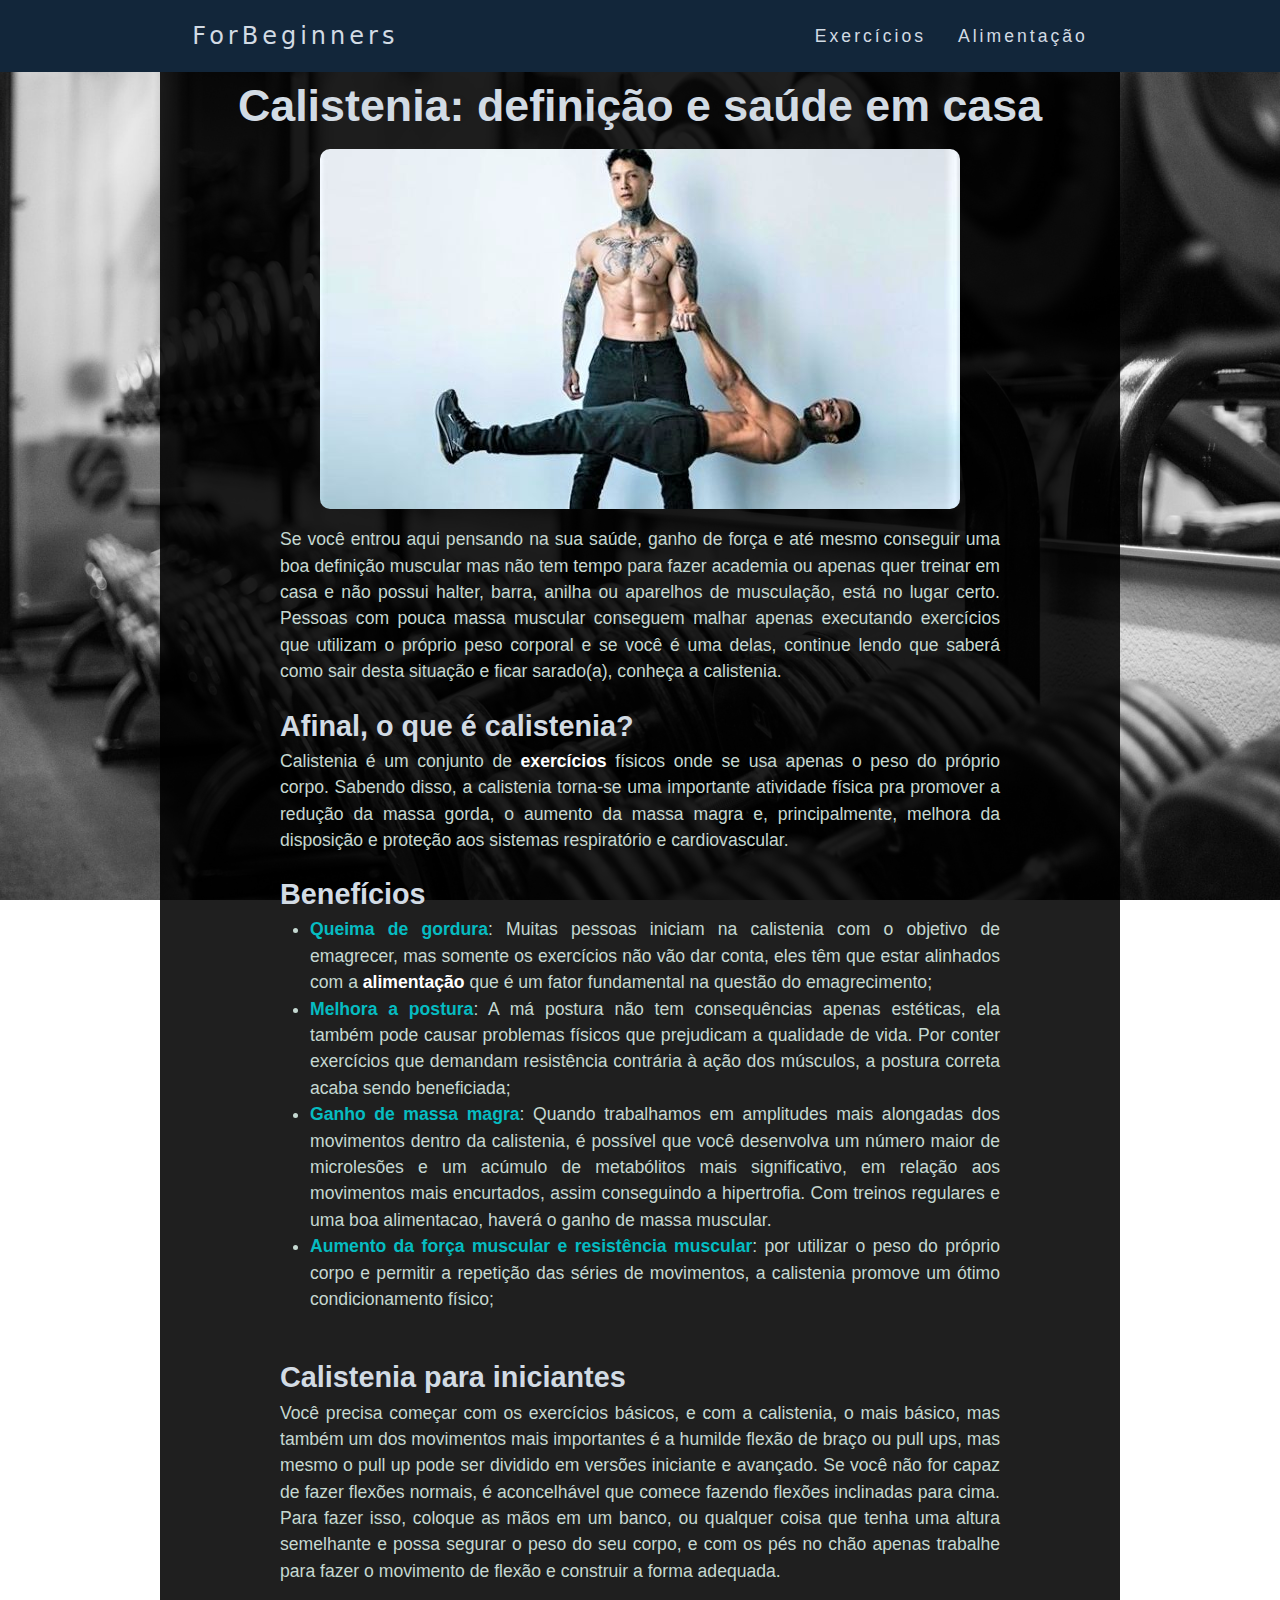
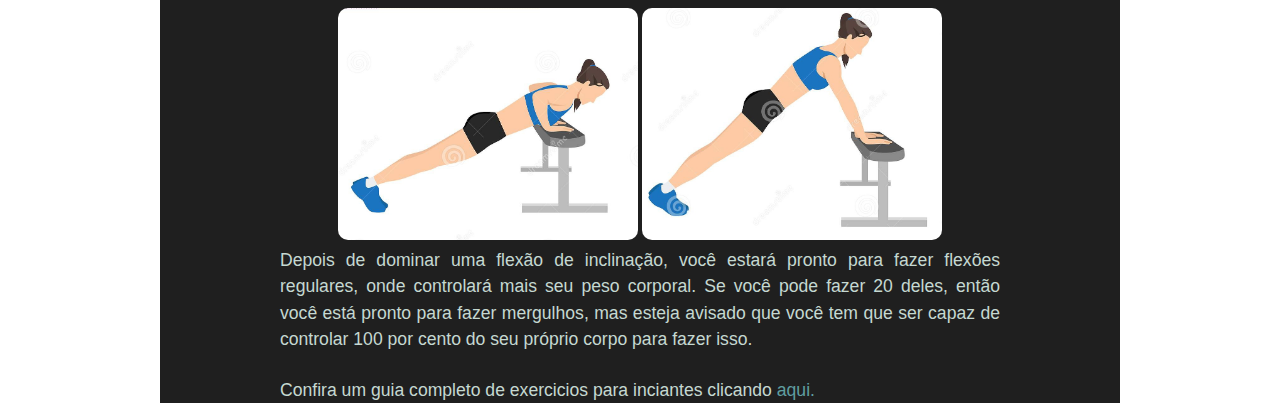
<file: main/index.html>
<!DOCTYPE html>
<html lang="pt-br">

<head>
    <meta charset="UTF-8">
    <meta http-equiv="X-UA-Compatible" content="IE=edge">
    <meta name="viewport" content="width=device-width, initial-scale=1.0">
    <title>ForBeginner</title>
    <link rel="stylesheet" href="../style.css">
    <link rel="shortcut icon" href="../img/favicon.ico" type="image/x-icon">
</head>

<body>
    <header>
        <nav>
            <a href="index.html" class="logo">ForBeginners</a>
            <ul class="nav-list">
                <li><a href="../exercicio/exercicio.html">Exercícios</a></li>
                <li><a href="../alimentacao/dieta.html">Alimentação</a></li>
            </ul>
        </nav>
    </header>
    <main>
        <div class="main">
            <div class="title">
                <h1>Calistenia: definição e saúde em casa</h1>
            </div>
            <div class="img"><img src="../img/chris.jpg" alt="Chris Heria"></div>
            <article>       
                <p>
                    Se você entrou aqui pensando na sua saúde, ganho de força e até mesmo conseguir uma boa definição muscular mas não tem tempo para fazer academia ou apenas quer treinar em casa e não possui halter, barra, anilha ou aparelhos de musculação, está no lugar certo. Pessoas com pouca massa muscular conseguem malhar apenas executando exercícios que utilizam o próprio peso corporal e se você é uma delas, continue lendo que saberá como sair desta situação e ficar sarado(a), conheça a calistenia.
                </p>
                
                <div class="h2"><h2>Afinal, o que é calistenia?</h2></div>

                <p>
                    Calistenia é um conjunto de <a href="../exercicio/exercicio.html" class="linkex">exercícios</a> físicos onde se usa apenas o peso do próprio corpo.
                    Sabendo disso, a calistenia torna-se uma importante atividade física pra promover a redução da massa gorda, 
                    o aumento da massa magra e, principalmente, melhora da disposição e proteção aos sistemas respiratório e cardiovascular.
                </p>

                <div class="h2"><h2>Benefícios</h2></div>

               <div id="lista">
                   <ul>
                       <li><strong>Queima de gordura</strong>: Muitas pessoas iniciam na calistenia com o objetivo de emagrecer, mas somente os exercícios não vão dar conta, eles têm que estar alinhados com a <a href="../alimentacao/dieta.html" class="linkex">alimentação</a> que é um fator fundamental na questão do emagrecimento;</li>
                       <li><strong>Melhora a postura</strong>: A má postura não tem consequências apenas estéticas, ela também pode causar problemas físicos que prejudicam a qualidade de vida. Por conter exercícios que demandam resistência contrária à ação dos músculos, a postura correta acaba sendo beneficiada; </li>
                       <li><strong>Ganho de massa magra</strong>: Quando trabalhamos em amplitudes mais alongadas dos movimentos dentro da calistenia, é possível que você desenvolva um número maior de microlesões e um acúmulo de metabólitos mais significativo, em relação aos movimentos mais encurtados, assim conseguindo a hipertrofia. Com treinos regulares e uma boa alimentacao, haverá o ganho de massa muscular.</li>
                       <li><strong>Aumento da força muscular e resistência muscular</strong>: por utilizar o peso do próprio corpo e permitir a repetição das séries de movimentos, a calistenia promove um ótimo condicionamento físico;</li>
                    </ul> <br>
                </div>

                <div class="h2"><h2>Calistenia para iniciantes</h2></div>
                <p>Você precisa começar com os exercícios básicos, e com a calistenia, o mais básico, 
                    mas também um dos movimentos mais importantes é a humilde flexão de braço ou pull ups, 
                    mas mesmo o pull up pode ser dividido em versões iniciante e avançado. Se você não for 
                    capaz de fazer flexões normais, é aconcelhável que comece fazendo flexões inclinadas para 
                    cima. Para fazer isso, coloque as mãos em um banco, ou qualquer coisa que tenha uma altura 
                    semelhante e possa segurar o peso do seu corpo, e com os pés no chão apenas trabalhe para 
                    fazer o movimento de flexão e construir a forma adequada.</p> <br>
                    <div class="centro">
                        <div class="inline"><img src="../img/flexao.jpg" alt="dreamstime" class="img2"></div>
                        <div class="inline"><img src="../img/inclinada.jpg" alt="" class="img2"></div>
                    </div>
                <p>Depois de dominar uma flexão de inclinação, você estará pronto para fazer flexões regulares, onde controlará mais seu peso corporal. Se você pode fazer 20 deles, então você está pronto para fazer mergulhos, mas esteja avisado que você tem que ser capaz de controlar 100 por cento do seu próprio corpo para fazer isso.</p> <br>

                <p>Confira um guia completo de exercicios para inciantes clicando <a href="../exercicio/exercicio.html" id="ex">aqui.</a></p>

            </article>
        </div>
    </main>
</body>
</html>
</file>
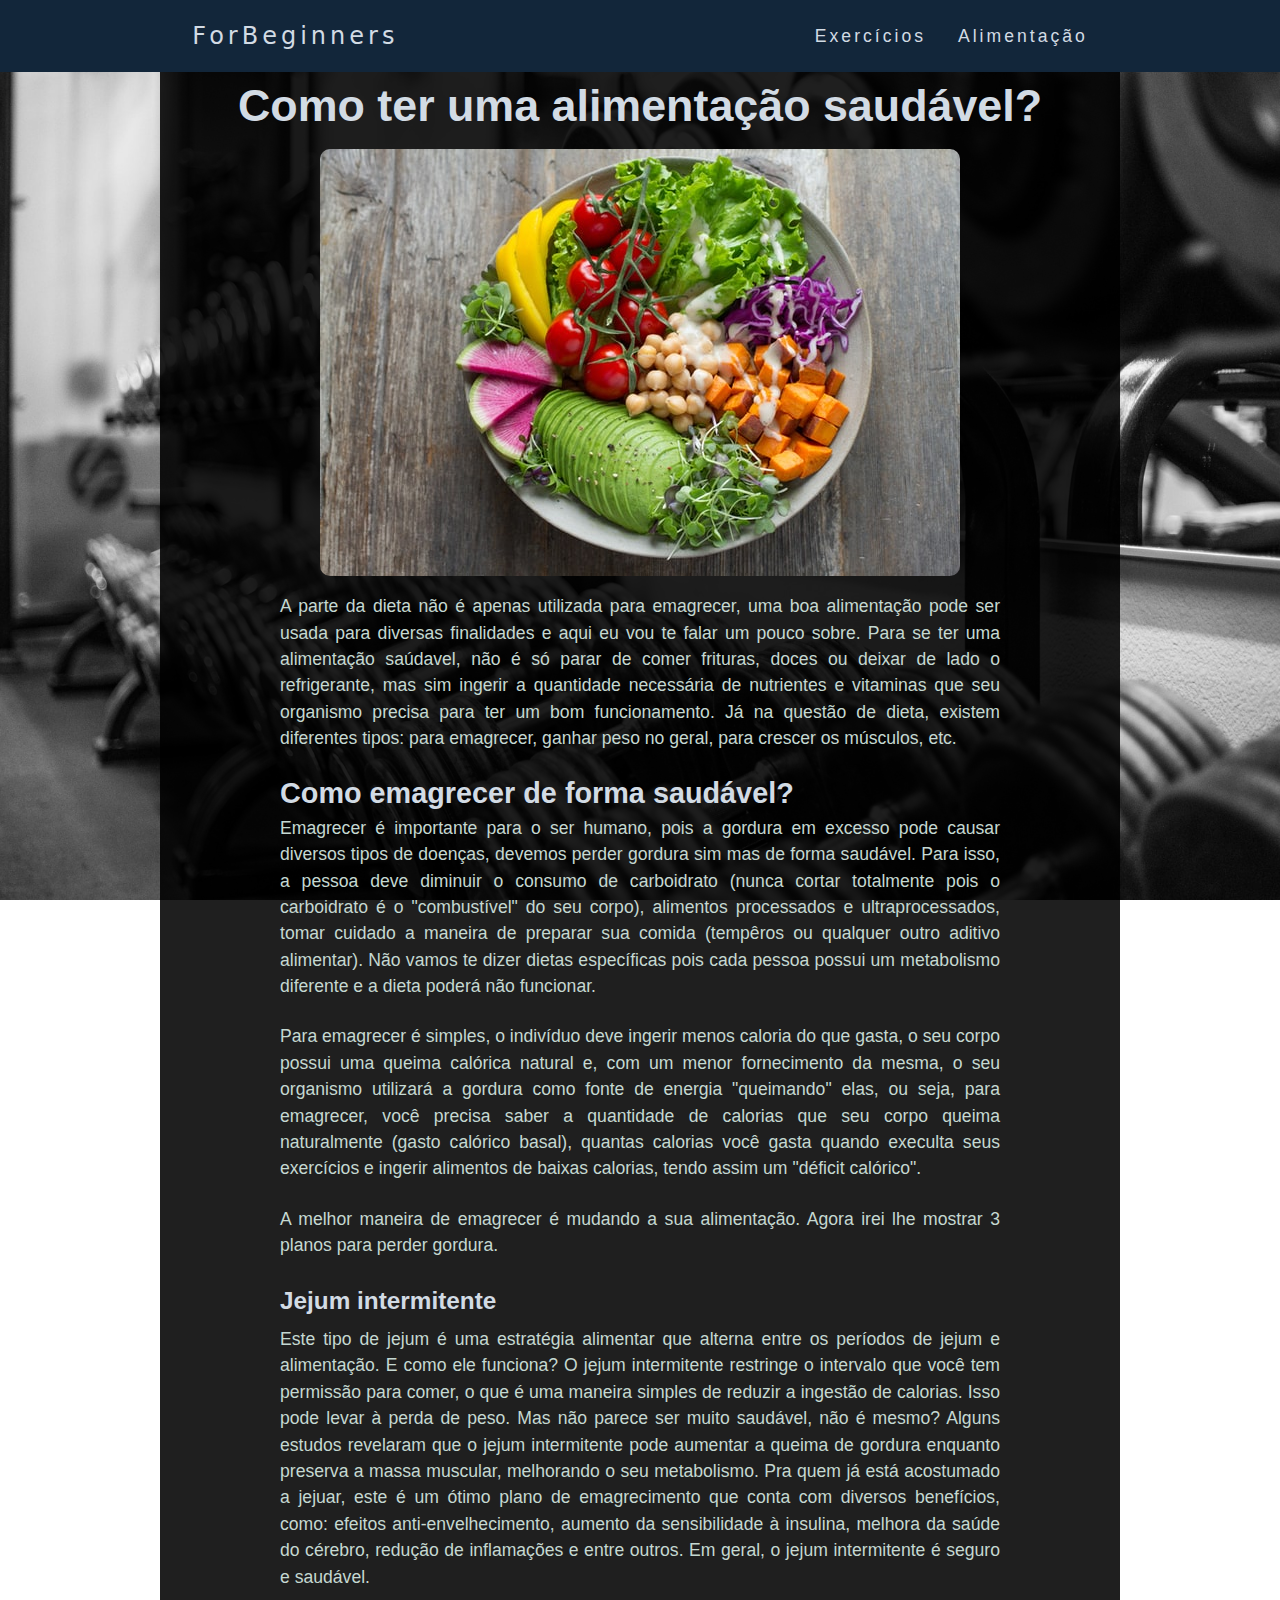
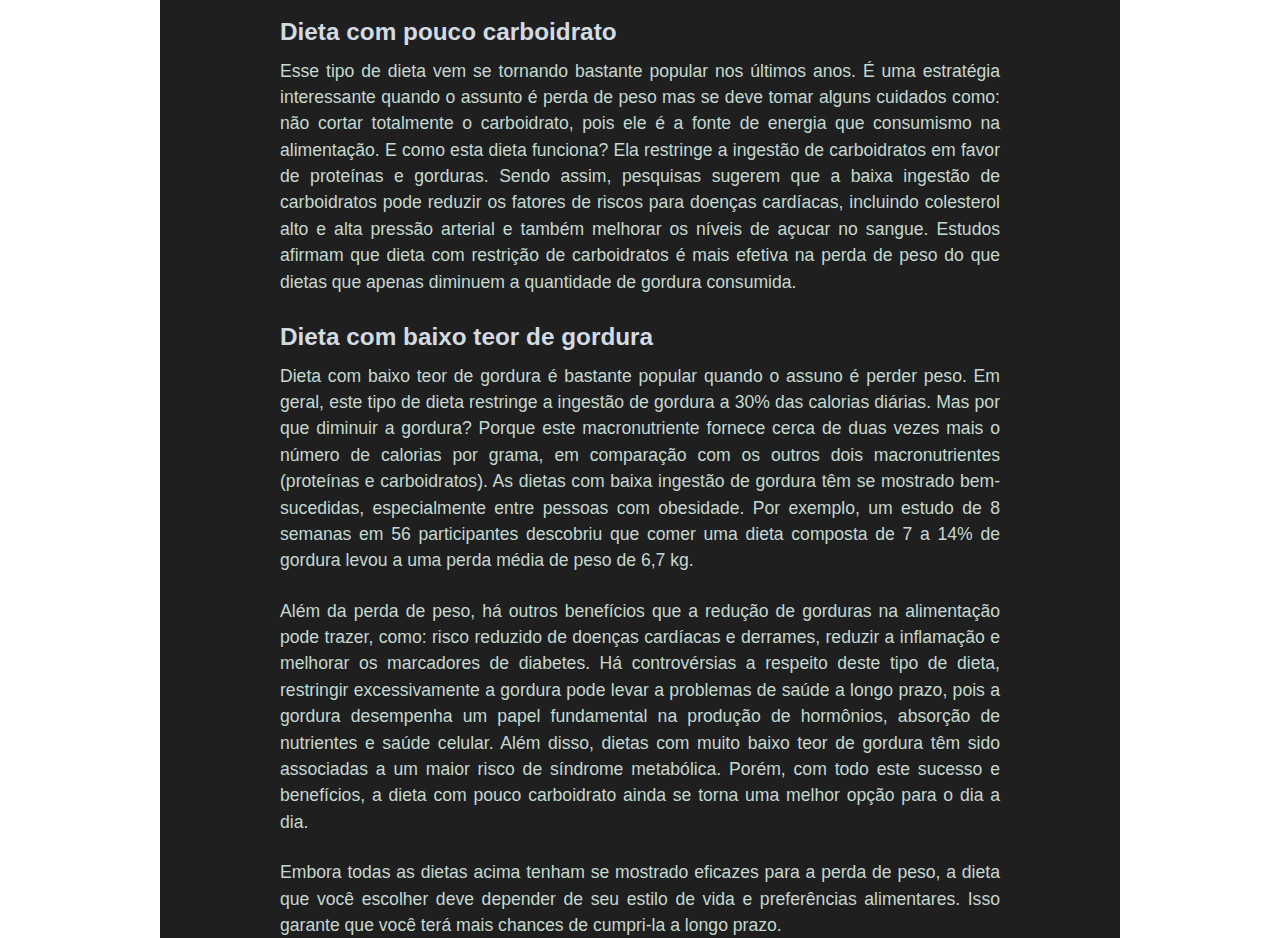
<file: alimentacao/dieta.html>
<!DOCTYPE html>
<html lang="en">
<head>
    <meta charset="UTF-8">
    <meta http-equiv="X-UA-Compatible" content="IE=edge">
    <meta name="viewport" content="width=device-width, initial-scale=1.0">
    <title>Alimentação</title>
    <link rel="stylesheet" href="../style.css">
</head>
<body>
    <header>
        <nav>
            <a href="../main/index.html" class="logo">ForBeginners</a>
            <ul class="nav-list">
                <li><a href="../exercicio/exercicio.html">Exercícios</a></li>
                <li><a href="../alimentacao/dieta.html">Alimentação</a></li>
            </ul>
        </nav>
    </header>
    <div class="main">
        <div class="title">
            <h1>Como ter uma alimentação saudável?</h1>
        </div>
        <div class="img"><img src="../img/anna-pelzer-IGfIGP5ONV0-unsplash.jpg" alt="Comida"></div>
        <article>
            <p>
                A parte da dieta não é apenas utilizada para emagrecer, uma boa alimentação pode ser usada para diversas finalidades e aqui eu vou te falar um pouco sobre. Para se ter uma alimentação saúdavel, não é só parar de comer frituras, doces ou deixar de lado o refrigerante, mas sim ingerir a quantidade necessária de nutrientes e vitaminas que seu organismo precisa para ter um bom funcionamento. Já na questão de dieta, existem diferentes tipos: para emagrecer, ganhar peso no geral, para crescer os músculos, etc.
            </p>

            <div class="h2"><h2>Como emagrecer de forma saudável?</h2></div>

            <p>
                Emagrecer é importante para o ser humano, pois a gordura em excesso pode causar diversos tipos de doenças, devemos perder gordura sim mas de forma saudável. Para isso, a pessoa deve diminuir o consumo de carboidrato (nunca cortar totalmente pois o carboidrato é o "combustível" do seu corpo), alimentos processados e ultraprocessados, tomar cuidado a maneira de preparar sua comida (tempêros ou qualquer outro aditivo alimentar). Não vamos te dizer dietas específicas pois cada pessoa possui um metabolismo diferente e a dieta poderá não funcionar.
            </p> 
            <br>
            <p>
                Para emagrecer é simples, o indivíduo deve ingerir menos caloria do que gasta, o seu corpo possui uma queima calórica natural e, com um menor fornecimento da mesma, o seu organismo utilizará a gordura como fonte de energia "queimando" elas, ou seja, para emagrecer, você precisa saber a quantidade de calorias que seu corpo queima naturalmente (gasto calórico basal), quantas calorias você gasta quando execulta seus exercícios e ingerir alimentos de baixas calorias, tendo assim um "déficit calórico".
            </p>
            <br>
            <p>A melhor maneira de emagrecer é mudando a sua alimentação. Agora irei lhe mostrar 3 planos para perder gordura.</p> <br>

            <div class="h3"><h3>Jejum intermitente</h3></div>

            <p>Este tipo de jejum é uma estratégia alimentar que alterna entre os períodos de jejum e alimentação. E como ele funciona? O jejum intermitente restringe o intervalo que você tem permissão para comer, o que é uma maneira simples de reduzir a ingestão de calorias. Isso pode levar à perda de peso. Mas não parece ser muito saudável, não é mesmo? Alguns estudos revelaram que o jejum intermitente pode aumentar a queima de gordura enquanto preserva a massa muscular, melhorando o seu metabolismo. Pra quem já está acostumado a jejuar, este é um ótimo plano de emagrecimento que conta com diversos benefícios, como: efeitos anti-envelhecimento, aumento da sensibilidade à insulina, melhora da saúde do cérebro, redução de inflamações e entre outros. Em geral, o jejum intermitente é seguro e saudável.</p><br>

            <div class="h3"><h3>Dieta com pouco carboidrato</h3></div>
            <p>Esse tipo de dieta vem se tornando bastante popular nos últimos anos. É uma estratégia interessante quando o assunto é perda de peso mas se deve tomar alguns cuidados como: não cortar totalmente o carboidrato, pois ele é a fonte de energia que consumismo na alimentação. E como esta dieta funciona? Ela restringe a ingestão de carboidratos em favor de proteínas e gorduras. Sendo assim, pesquisas sugerem que a baixa ingestão de carboidratos pode reduzir os fatores de riscos para doenças cardíacas, incluindo colesterol alto e alta pressão arterial e também melhorar os níveis de açucar no sangue. Estudos afirmam que dieta com restrição de carboidratos é mais efetiva na perda de peso do que dietas que apenas diminuem a quantidade de gordura consumida.</p> <br>

            <div class="h3"><h3>Dieta com baixo teor de gordura</h3></div>
            <p>Dieta com baixo teor de gordura é bastante popular quando o assuno é perder peso. Em geral, este tipo de dieta restringe a ingestão de gordura a 30% das calorias diárias. Mas por que diminuir a gordura? Porque este macronutriente fornece cerca de duas vezes mais o número de calorias por grama, em comparação com os outros dois macronutrientes (proteínas e carboidratos). As dietas com baixa ingestão de gordura têm se mostrado bem-sucedidas, especialmente entre pessoas com obesidade. Por exemplo, um estudo de 8 semanas em 56 participantes descobriu que comer uma dieta composta de 7 a 14% de gordura levou a uma perda média de peso de 6,7 kg. </p>
            <br>
            <p>Além da perda de peso, há outros benefícios que a redução de gorduras na alimentação pode trazer, como: risco reduzido de doenças cardíacas e derrames, reduzir a inflamação e melhorar os marcadores de diabetes. Há controvérsias a respeito deste tipo de dieta, restringir excessivamente a gordura pode levar a problemas de saúde a longo prazo, pois a gordura desempenha um papel fundamental na produção de hormônios, absorção de nutrientes e saúde celular. Além disso, dietas com muito baixo teor de gordura têm sido associadas a um maior risco de síndrome metabólica. Porém, com todo este sucesso e benefícios, a dieta com pouco carboidrato ainda se torna uma melhor opção para o dia a dia.</p>
            <br>
            <p>Embora todas as dietas acima tenham se mostrado eficazes para a perda de peso, a dieta que você escolher deve depender de seu estilo de vida e preferências alimentares. Isso garante que você terá mais chances de cumpri-la a longo prazo.</p>

        </article>
    </div>
</body>
</html>
</file>
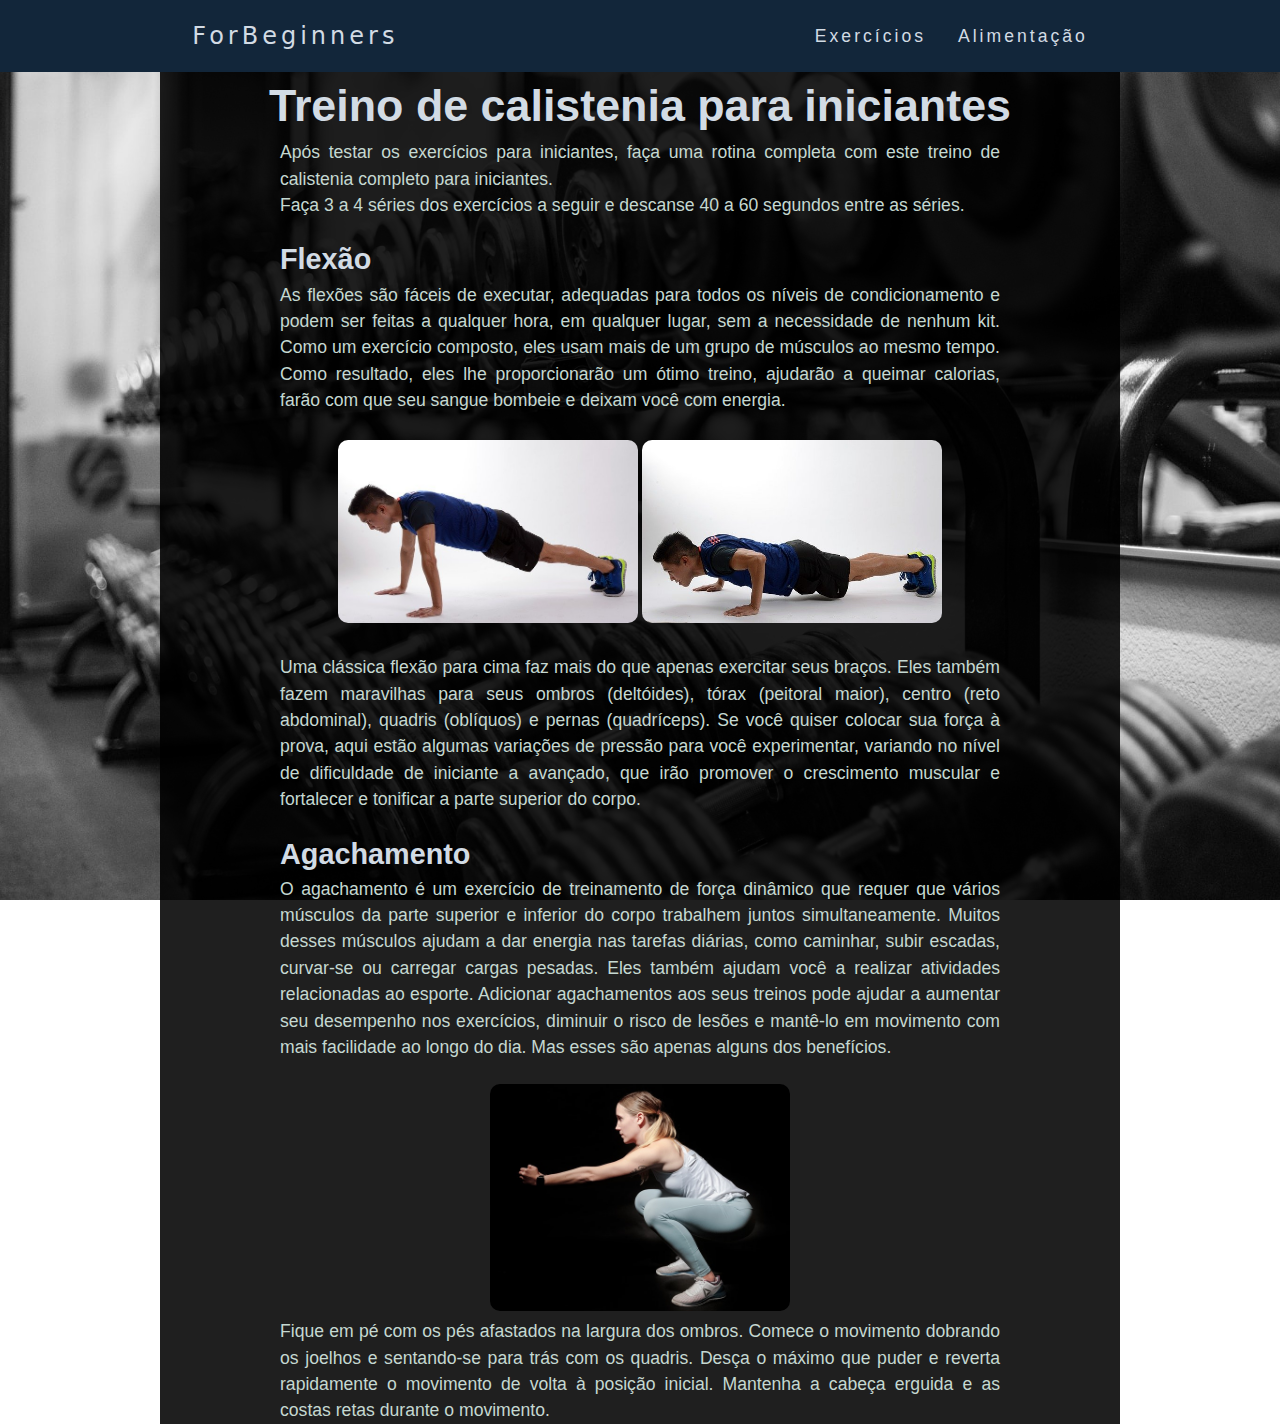
<file: exercicio/exercicio.html>
<!DOCTYPE html>
<html lang="en">
<head>
    <meta charset="UTF-8">
    <meta http-equiv="X-UA-Compatible" content="IE=edge">
    <meta name="viewport" content="width=device-width, initial-scale=1.0">
    <title>Exercícios</title>
    <link rel="stylesheet" href="../style.css">
</head>
<body>
    <header>
        <nav>
            <a href="../main/index.html" class="logo">ForBeginners</a>
            <ul class="nav-list">
                <li><a href="../exercicio/exercicio.html">Exercícios</a></li>
                <li><a href="../alimentacao/dieta.html">Alimentação</a></li>
            </ul>
        </nav>
    </header>
    <main>
        <div class="main">
            <div class="title"> <h1>Treino de calistenia para iniciantes</h1> </div>
            <article>     
                <p>Após testar os exercícios para iniciantes, faça uma rotina completa com este treino de calistenia completo para iniciantes.</p>
                <p>Faça 3 a 4 séries dos exercícios a seguir e descanse 40 a 60 segundos entre as séries.</p>
                <div class="h2"><h2>Flexão</h2></div>
                <p>
                    As flexões são fáceis de executar, adequadas para todos os níveis de condicionamento e podem ser feitas a qualquer hora, em qualquer lugar, sem a necessidade de nenhum kit. Como um exercício composto, eles usam mais de um grupo de músculos ao mesmo tempo. Como resultado, eles lhe proporcionarão um ótimo treino, ajudarão a queimar calorias, farão com que seu sangue bombeie e deixam você com energia. <br> <br>
                </p>
                <div class="centro">
                    <div class="inline"><img src="../img/push-up.jpg" alt="dreamstime" class="img2"></div>
                    <div class="inline"><img src="../img/push-up2.jpg" alt="" class="img2 height"></div>
                </div> <br>
                <p>
                    Uma clássica flexão para cima faz mais do que apenas exercitar seus braços. Eles também fazem maravilhas para seus ombros (deltóides), tórax (peitoral maior), centro (reto abdominal), quadris (oblíquos) e pernas (quadríceps). Se você quiser colocar sua força à prova, aqui estão algumas variações de pressão para você experimentar, variando no nível de dificuldade de iniciante a avançado, que irão promover o crescimento muscular e fortalecer e tonificar a parte superior do corpo.
                </p>
                
                <div class="h2"><h2>Agachamento</h2></div>
                <p>
                    O agachamento é um exercício de treinamento de força dinâmico que requer que vários músculos da parte superior e inferior do corpo trabalhem juntos simultaneamente. Muitos desses músculos ajudam a dar energia nas tarefas diárias, como caminhar, subir escadas, curvar-se ou carregar cargas pesadas. Eles também ajudam você a realizar atividades relacionadas ao esporte. Adicionar agachamentos aos seus treinos pode ajudar a aumentar seu desempenho nos exercícios, diminuir o risco de lesões e mantê-lo em movimento com mais facilidade ao longo do dia. Mas esses são apenas alguns dos benefícios.
                </p> <br>
                <div class="centro">
                    <div class="inline"><img src="../img/Squats.jpg" alt="" class="img2"></div> <br>
                </div>
                <p>
                    Fique em pé com os pés afastados na largura dos ombros. Comece o movimento dobrando os joelhos e sentando-se para trás com os quadris. Desça o máximo que puder e reverta rapidamente o movimento de volta à posição inicial. Mantenha a cabeça erguida e as costas retas durante o movimento. 
                </p>
                <!---->
            </article>
        </div>
    </main>
</body>
</html>
</file>
<file: style.css>
@import url('https://fonts.googleapis.com/css2?family=Lato:ital,wght@0,100;0,300;0,400;0,700;0,900;1,100;1,300;1,400;1,700;1,900&display=swap');

* {
 margin: 0;
 padding: 0;
}

a {
 color: #D2DBE4;
 text-decoration: none;
 transition: 1s;
}

a:hover {
 opacity: 0.8;
 animation-name: rgb;
 animation-delay: 0.2s;
 animation-duration: 4s;
 animation-iteration-count: infinite;
}

@keyframes rgb {
 0% {color: #D2DBE4;}
 33% {color: #FF0000;}
 66% {color: #CC00FF;}
 100% {color: #D2DBE4;}
}

.logo {
 font-size: 24px;
 min-width: 20px;
 letter-spacing: 4px;
}

nav {
 display: flex;
 justify-content: space-around;
 align-items: center;
 font-family: system-ui, -apple-system, Helvetica, Arial, sans-serif;
 background-color: #12263A;
 height: 8vh;

}

.nav-list {
 list-style: none;
 display: flex;
}

.nav-list li {
 letter-spacing: 3px;
 margin-left: 32px;
}

body {
 background-color: #000000;
 background: url(img/dumbell.jpg) no-repeat center center;
 background-size: cover;
 background-attachment: fixed;
}

p, ul {
 font-family: Arial, Helvetica, sans-serif, sans-serif;
 font-size: 1.1em;
}

.img {
 text-align: center;
 padding: 10px;
}

img {
 min-width: 60%;
 max-width: 100%;
 margin: auto;
 border-radius: 10px;
}

.main {
 background-color: #000000e0;
 background-size: cover;
 background-attachment: fixed;
 height: auto;
 width: 75%;
 margin: auto;
 line-height: 1.5;
 font-family: Arial, sans-serif;
 text-align: justify;
}

.main article {
 margin: auto;
 width: 75%;
 color: #C5D8D1;
}

.title {
 text-align: center;
 margin: auto;
 width: 100%;
 color: #d2dbe4;
 font-size: 1.4em;
}

.h2 {
 margin-top: 20px;
 font-size: 1.2em;
 color: #d2dbe4;
}

.h3 {
 color: #d2dbe4;
 font-size: 1.3em;
 margin-bottom: 7px;
}

#lista {
 margin-left: 30px;
}

strong {
 color: #06BCC1;
}

.linkex {
 color: #ffffff;
 font-weight: bold;
}

.img2 {
 margin: auto;
 width: 300px;
}

.inline {
 margin: auto;
 display: inline-block;
}

.centro {
 margin: auto;
 align-items: center;
 text-align: center;
}

#ex {
 color: #5f9ea0;
}

.height {
 height: 183px;
}
</file>
